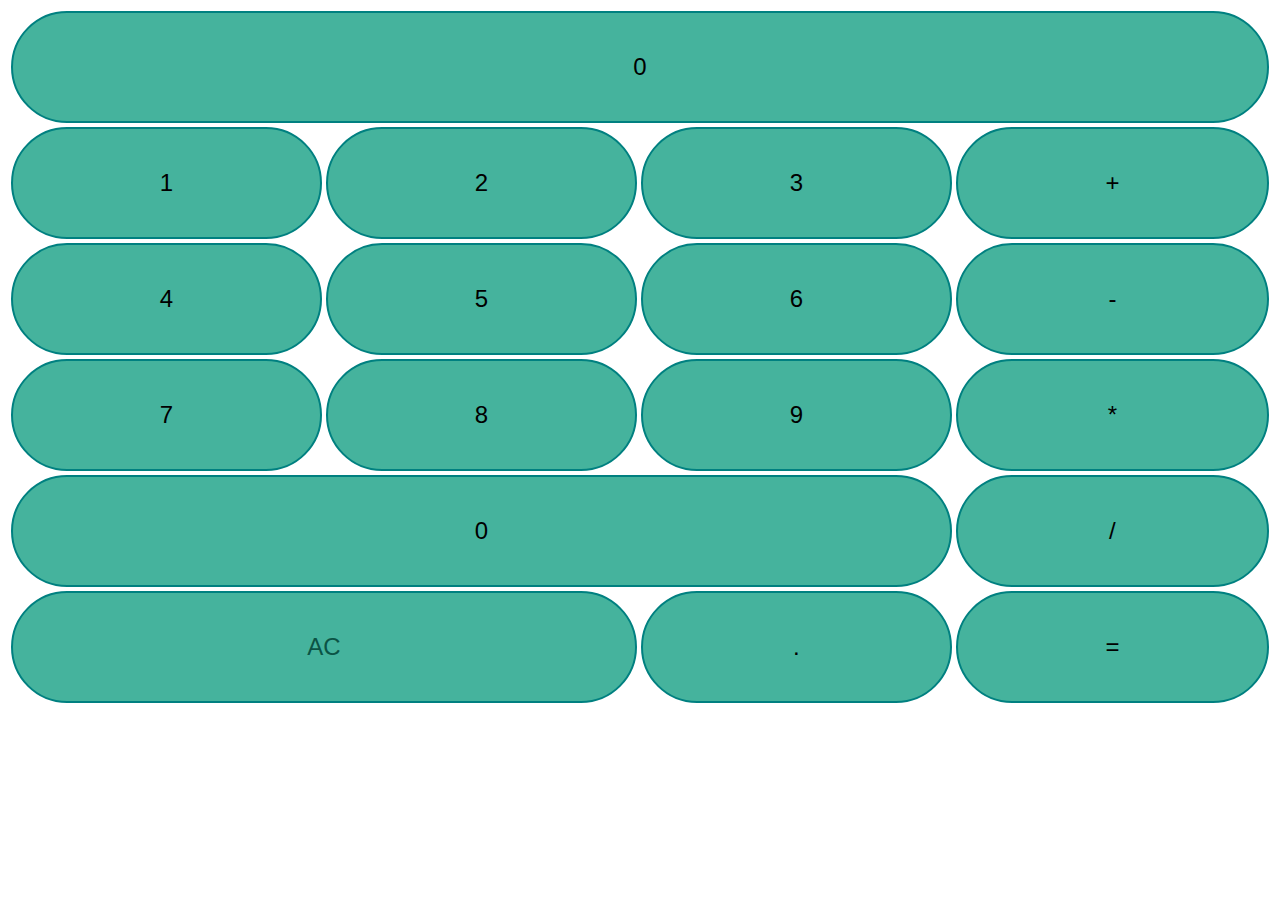
<file: Calculadora/index.html>
<!DOCTYPE html>
<html lang="es">
<head>
    <meta charset="UTF-8">
    <meta name="viewport" content="width=device-width, initial-scale=1.0">
    <title>Calculadora</title>
    <link rel="stylesheet" href="styles.css">
    <script src="script.js"></script>
</head>
<body>
    <table>
        <tr>
          <td colspan="4"><button id="result">0</button></td>
        </tr>
        <tr>
          <td><button onclick="add('1')">1</button></td>
          <td><button onclick="add('2')">2</button></td>
          <td><button onclick="add('3')">3</button></td>
          <td><button onclick="add('+')">+</button></td>
        </tr>
        <tr>
          <td><button onclick="add('4')">4</button></td>
          <td><button onclick="add('5')">5</button></td>
          <td><button onclick="add('6')">6</button></td>
          <td><button onclick="add('-')">-</button></td>
        </tr>
        <tr>
          <td><button onclick="add('7')">7</button></td>
          <td><button onclick="add('8')">8</button></td>
          <td><button onclick="add('9')">9</button></td>
          <td><button onclick="add('*')">*</button></td>
        </tr>
        <tr>
          <td colspan="3"><button onclick="add('0')">0</button></td>
          <td><button onclick="add('/')">/</button></td>          
        </tr>
        <tr>
          <td colspan="2"><button onclick="del()" class="ac">AC</button></td>
          <td><button onclick="add('.')">.</button></td>
          <td><button onclick="calc()">=</button></td>            
        </tr>
      </table>
</body>
</html>
</file>
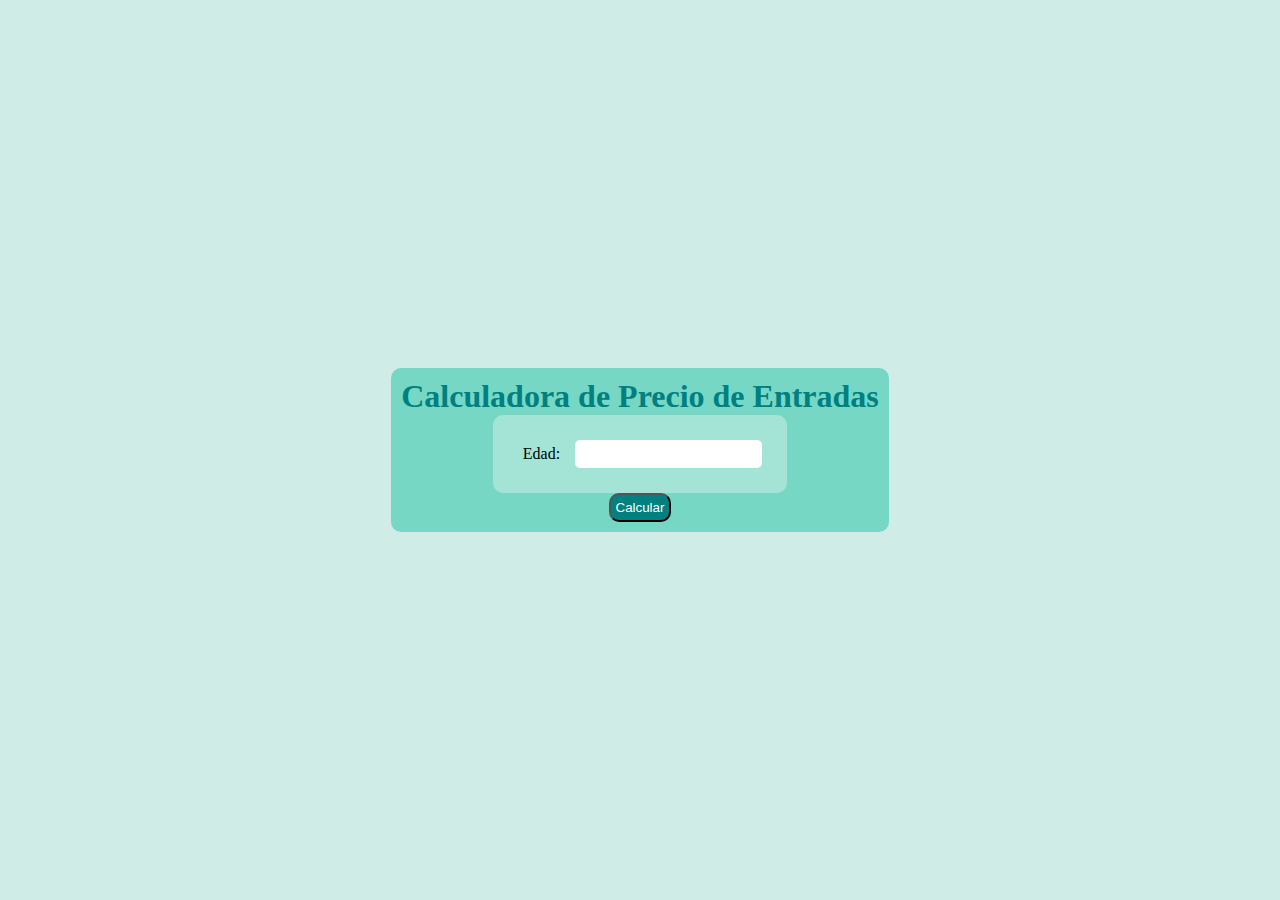
<file: venta_entradas/venta-entradas.html>
<!DOCTYPE html>
<html lang="es">
<head>
    <meta charset="UTF-8">
    <meta name="viewport" content="width=device-width, initial-scale=1.0">
    <title>Document</title>
    <link href="styles.css" rel="stylesheet">
    <script src="venta-entradas.js"></script>
</head>
<body>
    <main>
    <div class="contenedor">
    <h1>Calculadora de Precio de Entradas</h1>
    <form id="formulario">
        <label for="edad">Edad:</label>
        <input type="text" id="edad" name="edad">
    </form>
    <button id="calcular">Calcular</button>
    <p id="resultado"></p>
    </div>
    </main>

    
</body>
</html>
</file>
<file: Calculadora/styles.css>
table {
    margin: 0 auto;
    width: 100%;
}

button {
    width: 100%;
    font-size: 150%;
    border-radius: 100px;
    border: 2px solid #008080;
    background-color: #45b39d;
    padding: 40px;
    margin: 0;
}

.ac {
    color: #0b5345;
}
</file>
<file: venta_entradas/styles.css>
* {
    margin: 0;
    padding: 0;
    box-sizing: border-box;
  }

main{
    display: flex;
    flex-direction: column;
    justify-content: center;
    align-items: center;
    background-color: #d0ece7;
    height: 100vh;
}

.contenedor{
    position: absolute;
    padding: 10px;
    display: flex;
    flex-direction: column;
    justify-content: center;
    align-items: center;
    background-color: #76d7c4;
    border-radius: 10px;
}

h1{
    display: flex;
    color: #008080;
    justify-content: center;
    flex-direction: row;
}

label {
    display: flex;
    flex-direction: row;
    justify-content: center;
    padding: 10px;
}

#formulario{
    display: flex;
    background-color: #a3e4d7;
    padding: 20px;
    border-radius: 10px;
    margin: auto;
    flex-direction: row;
    justify-content: center;
}

#formulario input{
    padding: 5px;
    margin: 5px;
    border-radius: 5px;
    border: none;
}

#calcular{
    background-color: #008080;
    color: white;
    display: flex;
    flex-direction: row;
    flex-wrap: nowrap;
    justify-content: space-between;
    padding: 5px;
    border-radius: 10px;
}
</file>
